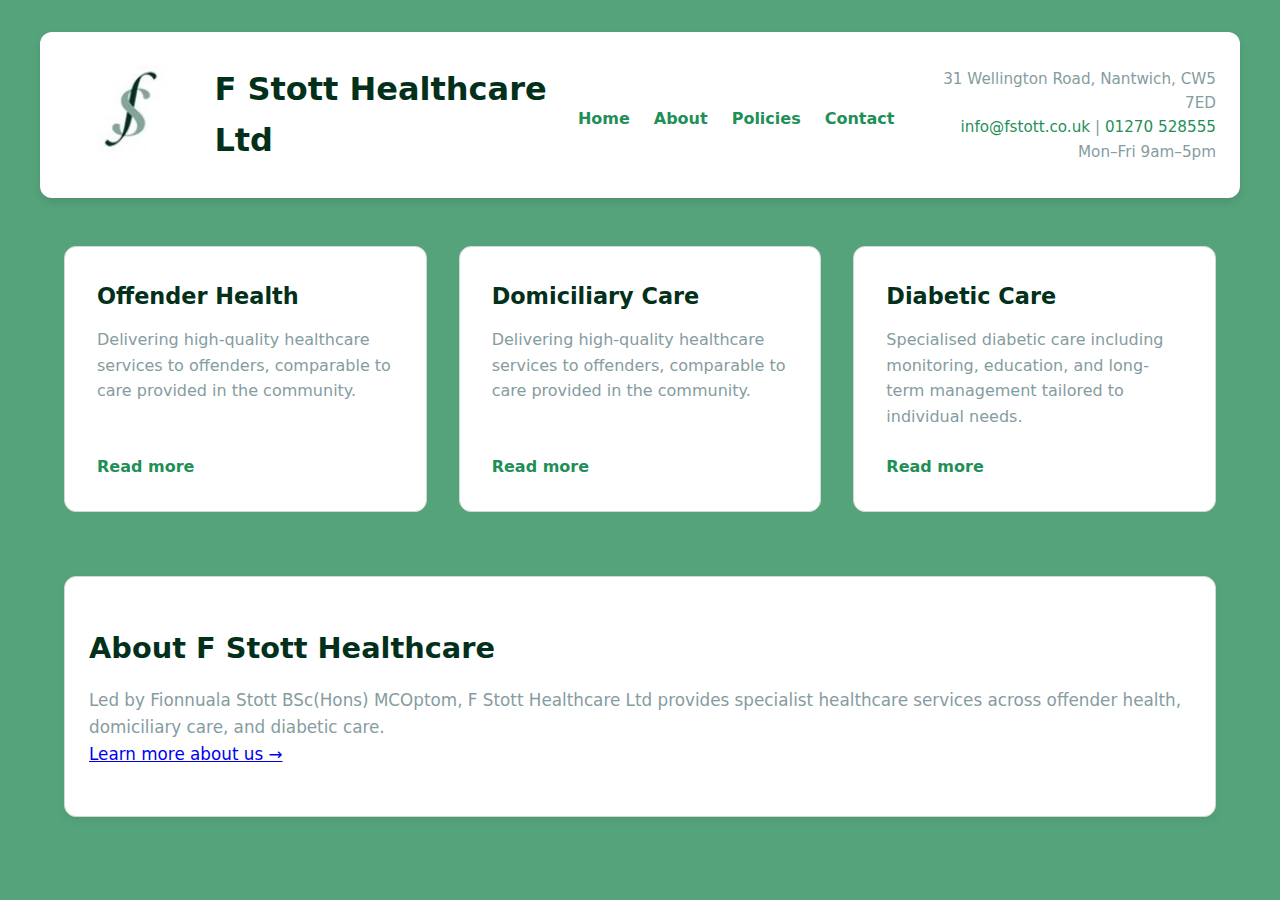
<file: index.html>
<!DOCTYPE html>
<html lang="en">
<head>
  <meta charset="UTF-8" />
  <meta name="viewport" content="width=device-width, initial-scale=1.0" />
  <title>F Stott Healthcare Ltd</title>

  <link rel="stylesheet" href="css/styles.css">
</head>


<body>

    <header class="site-header">
    <div class="header-left">   
        <img src="images/logo.jpg" alt="F Stott Healthcare Ltd logo" class="logo" />
        <h1>F Stott Healthcare Ltd</h1>
        <nav class="main-nav">
        <a href="">Home</a>
        <a href="about/">About</a>
        <a href="policies/">Policies</a>
        <a href="contact/">Contact</a>
        </nav>
    </div>

    <div class="header-right">
        <p>31 Wellington Road, Nantwich, CW5 7ED</p>
        <p>
        <a href="mailto:info@fstott.co.uk">info@fstott.co.uk</a> |
        <a href="tel:01270528555">01270 528555</a>
        </p>
        <p>Mon–Fri 9am–5pm</p>
    </div>
    </header>

  <main>

    <section class="services">


    <div class="tile">
        <div>
            <h2>Offender Health</h2>
            <p>
            Delivering high-quality healthcare services to offenders,
            comparable to care provided in the community.
            </p>
        </div>
        <a href="#" onclick="openModal('offenderModal')">Read more</a>
    </div>

    <div class="tile">
        <div>
            <h2>Domiciliary Care</h2>
            <p>
            Delivering high-quality healthcare services to offenders,
            comparable to care provided in the community.
            </p>
        </div>
        <a href="#" onclick="openModal('domiciliaryModal')">Read more</a>
    </div>

    <div class="tile">
        <div>
          <h2>Diabetic Care</h2>
          <p>
            Specialised diabetic care including monitoring, education,
            and long-term management tailored to individual needs.
          </p>
        </div>
        <a href="#" onclick="openModal('diabeticModal')">Read more</a>
    </div>

    </section>

    <section class="about">
    <h2>About F Stott Healthcare</h2>
    <p>
        Led by Fionnuala Stott BSc(Hons) MCOptom, F Stott Healthcare Ltd provides
        specialist healthcare services across offender health, domiciliary care,
        and diabetic care.
    </p>
    <p>
        <a href="/about/">Learn more about us →</a>
    </p>
    </section>
 
  </main>


    <div class="modal" id="offenderModal">
        <div class="modal-content">
            <button class="close-btn" onclick="closeModal('offenderModal')">&times;</button>

            <h2>Offender Health</h2>

            <p>
            At F Stott Healthcare we are committed to delivering a healthcare
            service comparable to a standard of care delivered within the
            community to offenders.
            </p>

            <p>
            In the prisons we work collaboratively with all the healthcare
            team to provide prisoners a safe environment to access the help
            and advice they require from a professional service.
            </p>

            <p>
            Many people within the justice system experience greater problems
            than the rest of the population but do not regularly access timely
            healthcare. A priority in services for this group of patients is
            improving continuity of care.
            </p>

            <p>
            Children and young people in contact with the Youth Justice System
            often have complex unmet health needs due to lack of screening.
            </p>

            <p>
            Prisons can provide an opportunity to address serious health
            inequalities and break cycles of disadvantage.
            </p>
        </div>
    </div> 

    <div class="modal" id="domiciliaryModal">
        <div class="modal-content">
            <button class="close-btn" onclick="closeModal('domiciliaryModal')">&times;</button>

          <h2>Domiciliary Care</h2>
            <p>
            The domiciliary eye examination is available for patients who are unable to attend a practice unaccompanied due to physical or mental disability.
            </p>
            <p>
            Domiciliary eye care simply means eye care at home. If you cannot get to a High Street optician on your own, F Stott Healthcare can come visit you in the comfort of your own home. We have specialist equipment to enable us to provide an accurate sight test in your home.
            </p>
            <p>
            A sight test checks whether you need glasses or contact lenses to help you see better. Having the right glasses or contact lenses can often increase your independence and improve your well-being, and can even help prevent falls. But a sight test is also an important eye-health check, and can sometimes detect signs of underlying general health conditions, such as diabetes, high cholesterol and high blood pressure.
            </p>
            <p>     
            Everyone should have a sight test every two years, or more often if your optometrist recommends it.
            </p>
        </div>
      </div>

    <div class="modal" id="diabeticModal">
        <div class="modal-content">
            <button class="close-btn" onclick="closeModal('diabeticModal')">&times;</button>

          <h2>Diabetic Care</h2>
            <p>
            At F Stott Healthcare we provide specialised diabetic care including monitoring, education, and long-term management tailored to individual needs.
            </p>
            <p>
            Our services include regular blood glucose monitoring, dietary advice, medication management, and support for lifestyle changes to help manage diabetes effectively.
            </p>
            <p>
            We work closely with patients to develop personalised care plans that address their unique challenges and goals in managing diabetes.
            </p>
            <p>
            Our team is dedicated to providing compassionate and comprehensive care to improve the quality of life for individuals living with diabetes.
            </p>
        </div>          

    <footer>
        © 2026 F Stott Healthcare Ltd
    </footer>


    <script>
        function openModal(id) {
            document.getElementById(id).style.display = "flex";
        }

        function closeModal(id) {
            document.getElementById(id).style.display = "none";
        }
    </script>


</body>
</html>
</file>
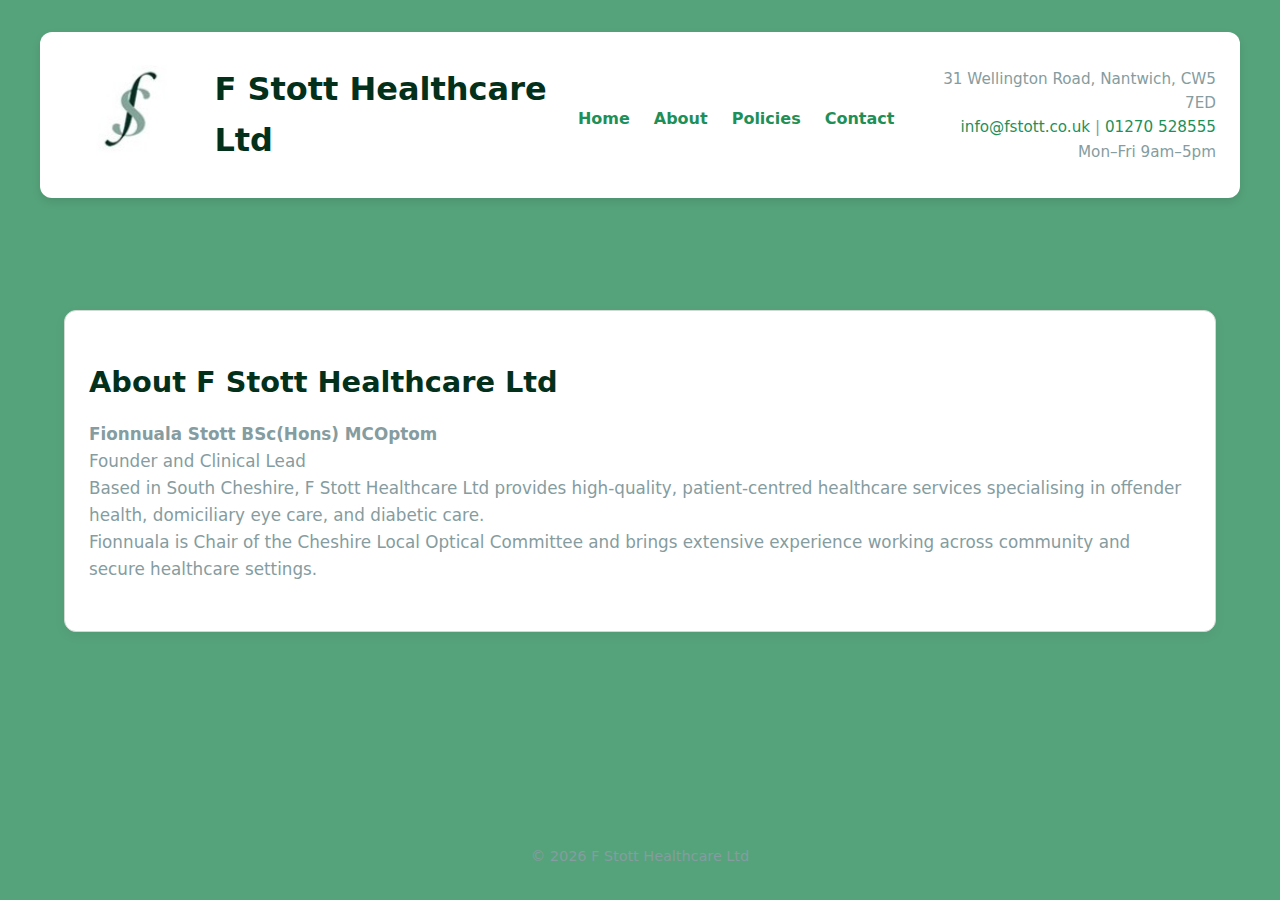
<file: about/index.html>
<!DOCTYPE html>
<html lang="en">
<head>
  <meta charset="UTF-8" />
  <meta name="viewport" content="width=device-width, initial-scale=1.0" />
  <title>PAGE TITLE | F Stott Healthcare Ltd</title>

  <link rel="stylesheet" href="../css/styles.css">
</head>

<body>

  <header class="site-header">
    <div class="header-left">   
    <img src="../images/logo.jpg"
     alt="F Stott Healthcare Ltd logo"
     class="logo">
    <h1>F Stott Healthcare Ltd</h1>
        <nav class="main-nav">
        <a href="../">Home</a>
        <a href="../about/">About</a>
        <a href="../policies/">Policies</a>
        <a href="../contact/">Contact</a>
        </nav>
    </div>

  <div class="header-right">
    <p>31 Wellington Road, Nantwich, CW5 7ED</p>
    <p>
      <a href="mailto:info@fstott.co.uk">info@fstott.co.uk</a> |
      <a href="tel:01270528555">01270 528555</a>
    </p>
    <p>Mon–Fri 9am–5pm</p>
  </div>
</header>

<main>
<section class="about">
  <h2>About F Stott Healthcare Ltd</h2>

  <p>
    <strong>Fionnuala Stott BSc(Hons) MCOptom</strong><br>
    Founder and Clinical Lead
  </p>

  <p>
    Based in South Cheshire, F Stott Healthcare Ltd provides high-quality,
    patient-centred healthcare services specialising in offender health,
    domiciliary eye care, and diabetic care.
  </p>

  <p>
    Fionnuala is Chair of the Cheshire Local Optical Committee and brings
    extensive experience working across community and secure healthcare
    settings.
  </p>

</section>

</main>
<footer>
  © 2026 F Stott Healthcare Ltd
</footer>

</body>
</html>
</file>
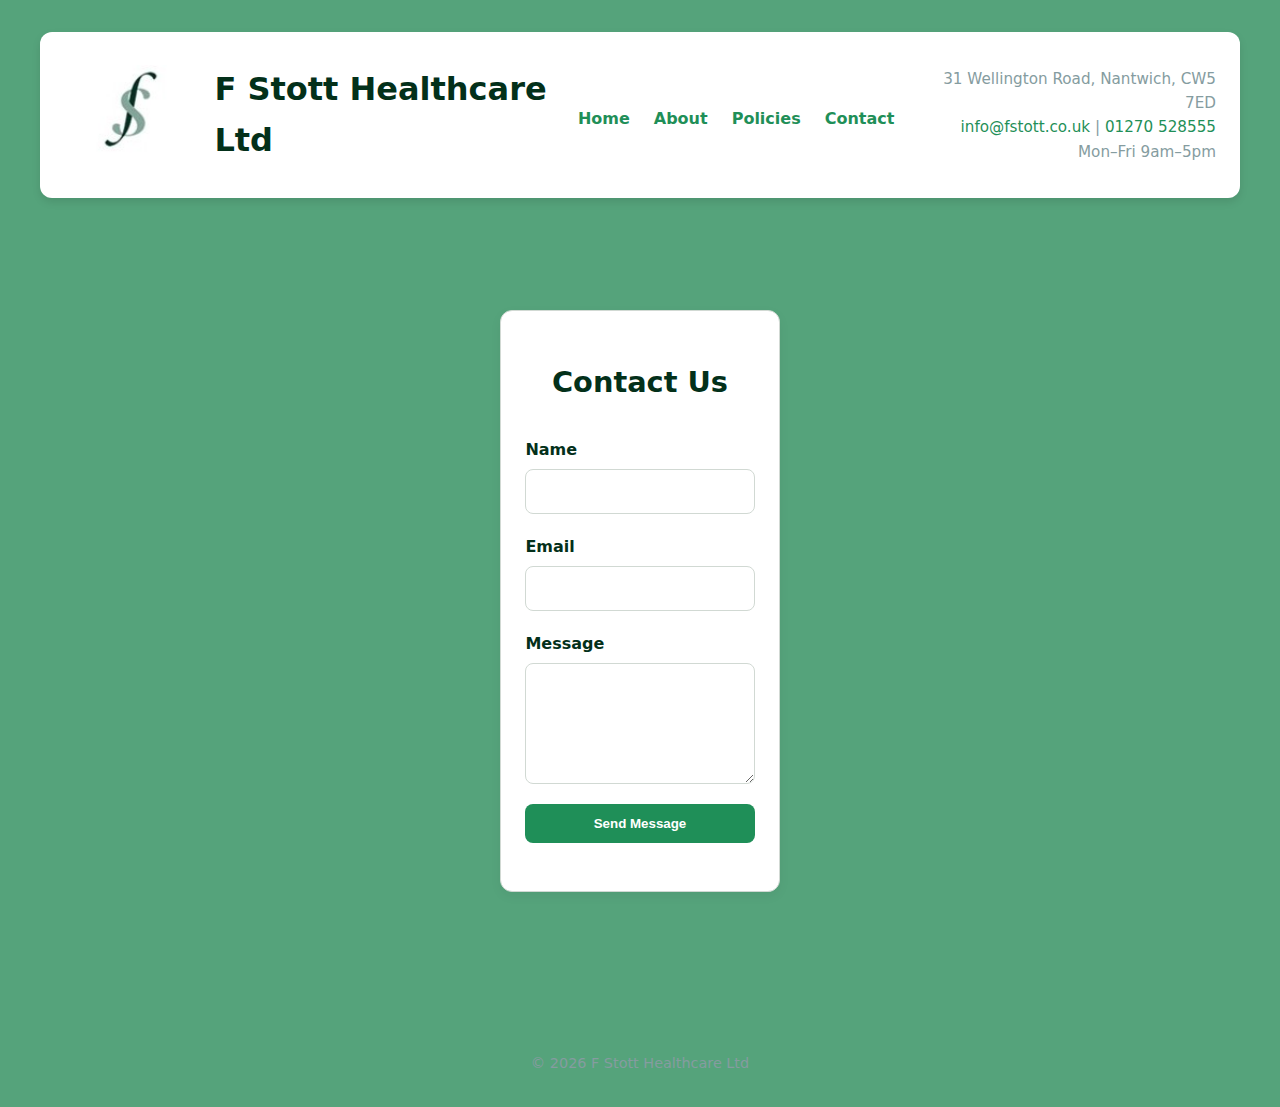
<file: contact/index.html>
<!DOCTYPE html>
<html lang="en">
<head>
  <meta charset="UTF-8" />
  <meta name="viewport" content="width=device-width, initial-scale=1.0" />
  <title>PAGE TITLE | F Stott Healthcare Ltd</title>

  <link rel="stylesheet" href="../css/styles.css">
</head>

<body>

   <header class="site-header">
    <div class="header-left">   
    <img src="../images/logo.jpg"
     alt="F Stott Healthcare Ltd logo"
     class="logo">
    <h1>F Stott Healthcare Ltd</h1>
        <nav class="main-nav">
        <a href="../">Home</a>
        <a href="../about/">About</a>
        <a href="../policies/">Policies</a>
        <a href="../contact/">Contact</a>
        </nav>
    </div>

  <div class="header-right">
    <p>31 Wellington Road, Nantwich, CW5 7ED</p>
    <p>
      <a href="mailto:info@fstott.co.uk">info@fstott.co.uk</a> |
      <a href="tel:01270528555">01270 528555</a>
    </p>
    <p>Mon–Fri 9am–5pm</p>
  </div>
</header>
<main>

<section class="contact">
  <h2>Contact Us</h2>

  <form action="https://formspree.io/f/YOUR_FORM_ID" method="POST" class="contact-form">

    <label>
      Name
      <input type="text" name="name" required>
    </label>

    <label>
      Email
      <input type="email" name="email" required>
    </label>

    <label>
      Message
      <textarea name="message" rows="5" required></textarea>
    </label>

    <button type="submit">Send Message</button>

  </form>



</section>

</main>

<footer>
  © 2026 F Stott Healthcare Ltd
</footer>

</body>
</html>
</file>
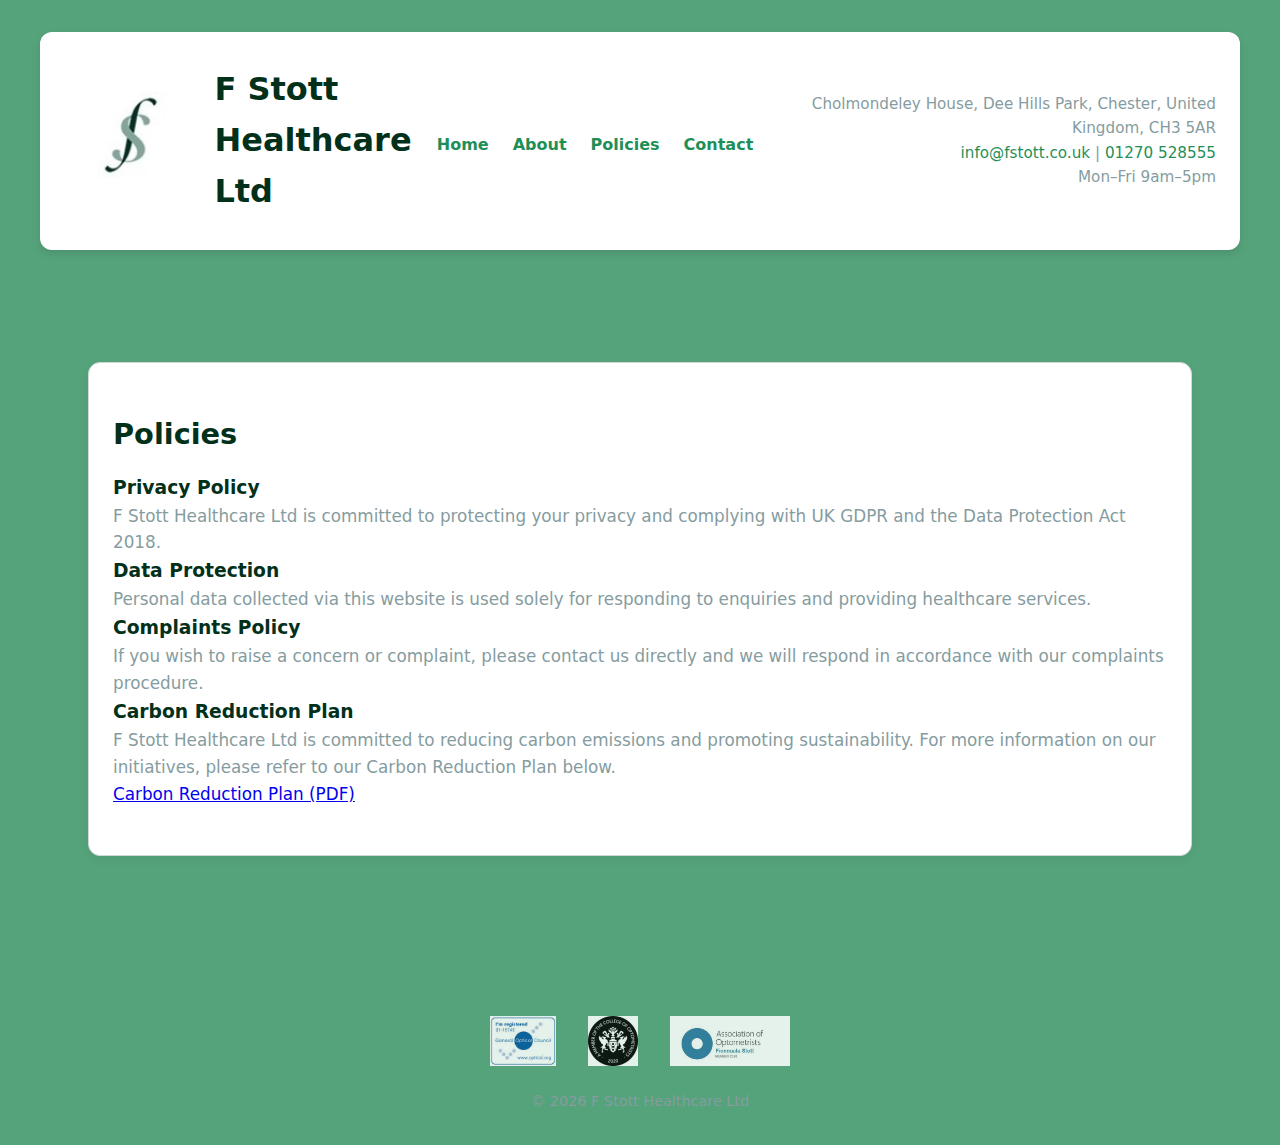
<file: policies/index.html>
<!DOCTYPE html>
<html lang="en">
<head>
  <meta charset="UTF-8" />
  <meta name="viewport" content="width=device-width, initial-scale=1.0" />
  <title>Policies | F Stott Healthcare Ltd</title>

  <link rel="stylesheet" href="../css/styles.css">
</head>

<body>

  <header class="site-header">
    <div class="header-left">   
    <img src="../images/logo.jpg"
     alt="F Stott Healthcare Ltd logo"
     class="logo">
    <h1>F Stott Healthcare Ltd</h1>
        <nav class="main-nav">
        <a href="../">Home</a>
        <a href="../about/">About</a>
        <a href="../policies/"class="active">Policies</a>
        <a href="../contact/">Contact</a>
        </nav>
    </div>

  <div class="header-right">
        <p>Cholmondeley House, Dee Hills Park, Chester, United Kingdom, CH3 5AR</p>
    <p>
      <a href="mailto:info@fstott.co.uk">info@fstott.co.uk</a> |
      <a href="tel:01270528555">01270 528555</a>
    </p>
    <p>Mon–Fri 9am–5pm</p>
  </div>
</header>
<main>
<div class="container">

<section class="about">
  <h2>Policies</h2>

  <h3>Privacy Policy</h3>
  <p>
    F Stott Healthcare Ltd is committed to protecting your privacy and
    complying with UK GDPR and the Data Protection Act 2018.
  </p>

  <h3>Data Protection</h3>
  <p>
    Personal data collected via this website is used solely for responding
    to enquiries and providing healthcare services.
  </p>

  <h3>Complaints Policy</h3>
  <p>
    If you wish to raise a concern or complaint, please contact us directly
    and we will respond in accordance with our complaints procedure.
  </p>

  <h3>Carbon Reduction Plan</h3>
  <p>
    F Stott Healthcare Ltd is committed to reducing carbon emissions and promoting sustainability.
    For more information on our initiatives, please refer to our Carbon Reduction Plan below.
  </p>
  <p>
    <a href="files/F_Stott_Healthcare_Evergreen_CRP.pdf" download>
      Carbon Reduction Plan (PDF)
    </a>
  </p>
</section>
</div>
</main>
<footer>
    <div class="footer-logos home-only">
    <img src="../images/qual1.png" alt="Partner 1">
    <img src="../images/qual2.png" alt="Partner 2">
    <img src="../images/qual3.png" alt="Partner 3">
    </div>
    © 2026 F Stott Healthcare Ltd
</footer>

</body>
</html>
</file>
<file: css/styles.css>
:root {
  --bg: #55a37b;
  --card: #ffffff;
  --text: #03301a;
  --muted: #859ca0;
  --accent: #1f8f58;
  --border: #d1d9d3;
}

/* ==========================
   GLOBAL RESET
   ========================== */

* {
  box-sizing: border-box;
  margin: 0;
  padding: 0;
}

body {
  display: flex;
  flex-direction: column;
  min-height: 100vh; /* at least full screen */
  font-family: system-ui, -apple-system, BlinkMacSystemFont, "Segoe UI", sans-serif;
  background-color: var(--bg);
  color: var(--text);
  line-height: 1.6;
  margin: 0;
  padding-top: 2rem;
}
/* ==========================
   SHARED WIDTH CONTAINER
   ========================== */

.container {
  max-width: 1200px;
  margin: auto;
  padding-left: 1.5rem;
  padding-right: 1.5rem;
}

/* ==========================
   HEADER
   ========================== */

.site-header {
  display: flex;
  justify-content: space-between;
  align-items: center;
  gap: 2rem;

  max-width: 1200px;
  margin: auto;
  padding: 2rem 1.5rem;

  background-color: var(--card);
  border-radius: 12px;
  box-shadow: 0 4px 8px rgba(0,0,0,0.1);
}

.header-left {
  display: flex;
  align-items: center;
  gap: 1rem;
}

.logo {
  height: 100px;
  width: auto;
  border-radius: 8px;
}

.header-left h1 {
  font-size: 2rem;
  font-weight: 700;
}

.header-right {
  text-align: right;
  font-size: 0.95rem;
  color: var(--muted);
}

.header-right a {
  color: var(--accent);
  text-decoration: none;
}

.header-right a:hover {
  text-decoration: underline;
}

/* ==========================
   NAVIGATION
   ========================== */

.main-nav {
  margin-top: 0.5rem;
  display: flex;
  gap: 1.5rem;
}

.main-nav a {
  text-decoration: none;
  font-weight: 600;
  color: var(--accent);
}

.main-nav a:hover {
  text-decoration: underline;
}

/* ==========================
   MAIN CONTENT
   ========================== */

main {
  flex: 1;
  max-width: 1200px;
  margin: auto;
padding: 3rem 1.5rem 4rem;
}
/* ==========================
   SERVICE TILES
   ========================== */

.services {
  display: grid;
  grid-template-columns: repeat(auto-fit, minmax(280px, 1fr));
  gap: 2rem;
  margin-bottom: 4rem;
}

.tile {
  background: var(--card);
  border: 1px solid var(--border);
  border-radius: 12px;
  padding: 2rem;

  display: flex;
  flex-direction: column;
  justify-content: space-between;

  transition: transform 0.2s ease, box-shadow 0.2s ease;
}

.tile:hover {
  transform: translateY(-5px);
  box-shadow: 0 8px 20px rgba(0,0,0,0.08);
}

.tile h2 {
  font-size: 1.4rem;
  margin-bottom: 0.75rem;
}

.tile p {
  color: var(--muted);
  margin-bottom: 1.5rem;
}

.tile a {
  align-self: flex-start;
  color: var(--accent);
  text-decoration: none;
  font-weight: 600;
}

.tile a:hover {
  text-decoration: underline;
}

/* ==========================
   ABOUT SECTION
   ========================== */

.about {
  max-width: 1200px;
  margin: 4rem auto 0;
  padding: 3rem 1.5rem;

  background: var(--card);
  border: 1px solid var(--border);
  border-radius: 12px;
  box-shadow: 0 4px 12px rgba(0,0,0,0.05);
}

.about h2 {
  font-size: 1.8rem;
  margin-bottom: 1rem;
}

.about p {
  color: var(--muted);
  font-size: 1.05rem;
}

/* ==========================
   MODALS
   ========================== */

.modal {
  position: fixed;
  inset: 0;
  background: rgba(15, 23, 42, 0.6);
  display: none;
  align-items: center;
  justify-content: center;
  padding: 1rem;
  z-index: 1000;
}

.modal-content {
  background: white;
  max-width: 700px;
  width: 100%;
  max-height: 85vh;
  overflow-y: auto;
  padding: 2rem;
  border-radius: 12px;
  position: relative;
  box-shadow: 0 8px 24px rgba(0,0,0,0.1);
}

.modal-content h1,
.modal-content h2 {
  color: var(--text);
  font-weight: 700;
  margin-top: 2rem;
  margin-bottom: 0.75rem;
}

.modal-content p {
  color: var(--muted);
  margin-bottom: 1rem;
}

.close-btn {
  position: absolute;
  top: 1rem;
  right: 1rem;
  background: none;
  border: none;
  font-size: 1.5rem;
  cursor: pointer;
}

/* ==========================
   CONTACT SECTION
   ========================== */

.contact {
  max-width: 1200px;
  margin: 4rem auto 0;
  padding: 3rem 1.5rem;

  background: var(--card);
  border: 1px solid var(--border);
  border-radius: 12px;
  box-shadow: 0 4px 12px rgba(0,0,0,0.05);
}

.contact h2 {
  text-align: center;
  font-size: 1.8rem;
  margin-bottom: 2rem;
}

.contact-details {
  display: grid;
  gap: 1rem;
  color: var(--muted);
  font-size: 1rem;
}

.contact-details strong {
  color: var(--text);
}

/* Contact form */
.contact-form {
  max-width: 600px;
  margin: 2rem auto 0;
  display: grid;
  gap: 1.25rem;
}

.contact-form label {
  display: flex;
  flex-direction: column;
  font-weight: 600;
}

.contact-form input,
.contact-form textarea {
  margin-top: 0.4rem;
  padding: 0.75rem 0.85rem;
  border-radius: 8px;
  border: 1px solid var(--border);
  font-family: inherit;
  font-size: 1rem;
}

.contact-form textarea {
  resize: vertical;
}

.contact-form button {
  align-self: flex-start;
  background: var(--accent);
  color: white;
  border: none;
  padding: 0.75rem 1.5rem;
  border-radius: 8px;
  font-weight: 600;
  cursor: pointer;
}

.contact-form button:hover {
  opacity: 0.9;
}

/* ==========================
   FOOTER
   ========================== */

footer {
  text-align: center;
  padding: 2rem 1.5rem;
  font-size: 0.9rem;
  color: var(--muted);
  margin-top: 4rem; 
}
/* ==========================
   FOOTER LINKS
   ========================== */

.footer-logos {
  display: flex;
  justify-content: center;
  align-items: center;
  gap: 2rem;
  margin-bottom: 1.5rem;
}

.footer-logos img {
  height: 50px;
  width: auto;
  opacity: 0.85;
  transition: opacity 0.2s ease, transform 0.2s ease;
}

.footer-logos img:hover {
  opacity: 1;
  transform: scale(1.05);
}

.home-only {
  display: flex; /* ensure it’s visible */
}

/* ==========================
   RESPONSIVE
   ========================== */

@media (max-width: 768px) {
  .site-header {
    flex-direction: column;
    align-items: flex-start;
  }

  .header-right {
    text-align: left;
    margin-top: 1rem;
  }
}

/* ==========================
   MODAL LIST STYLING
   ========================== */

.modal-content ul {
  list-style: none;
  margin-bottom: 1.25rem;
  padding: 0;
}

.modal-content li {
  position: relative;
  padding-left: 1.5rem;
  margin-bottom: 0.5rem;
  color: var(--muted);
  line-height: 1.6;
}

.modal-content li::before {
  content: "•";
  position: absolute;
  left: 0;
  top: 0;
  color: var(--muted);
}
</file>
